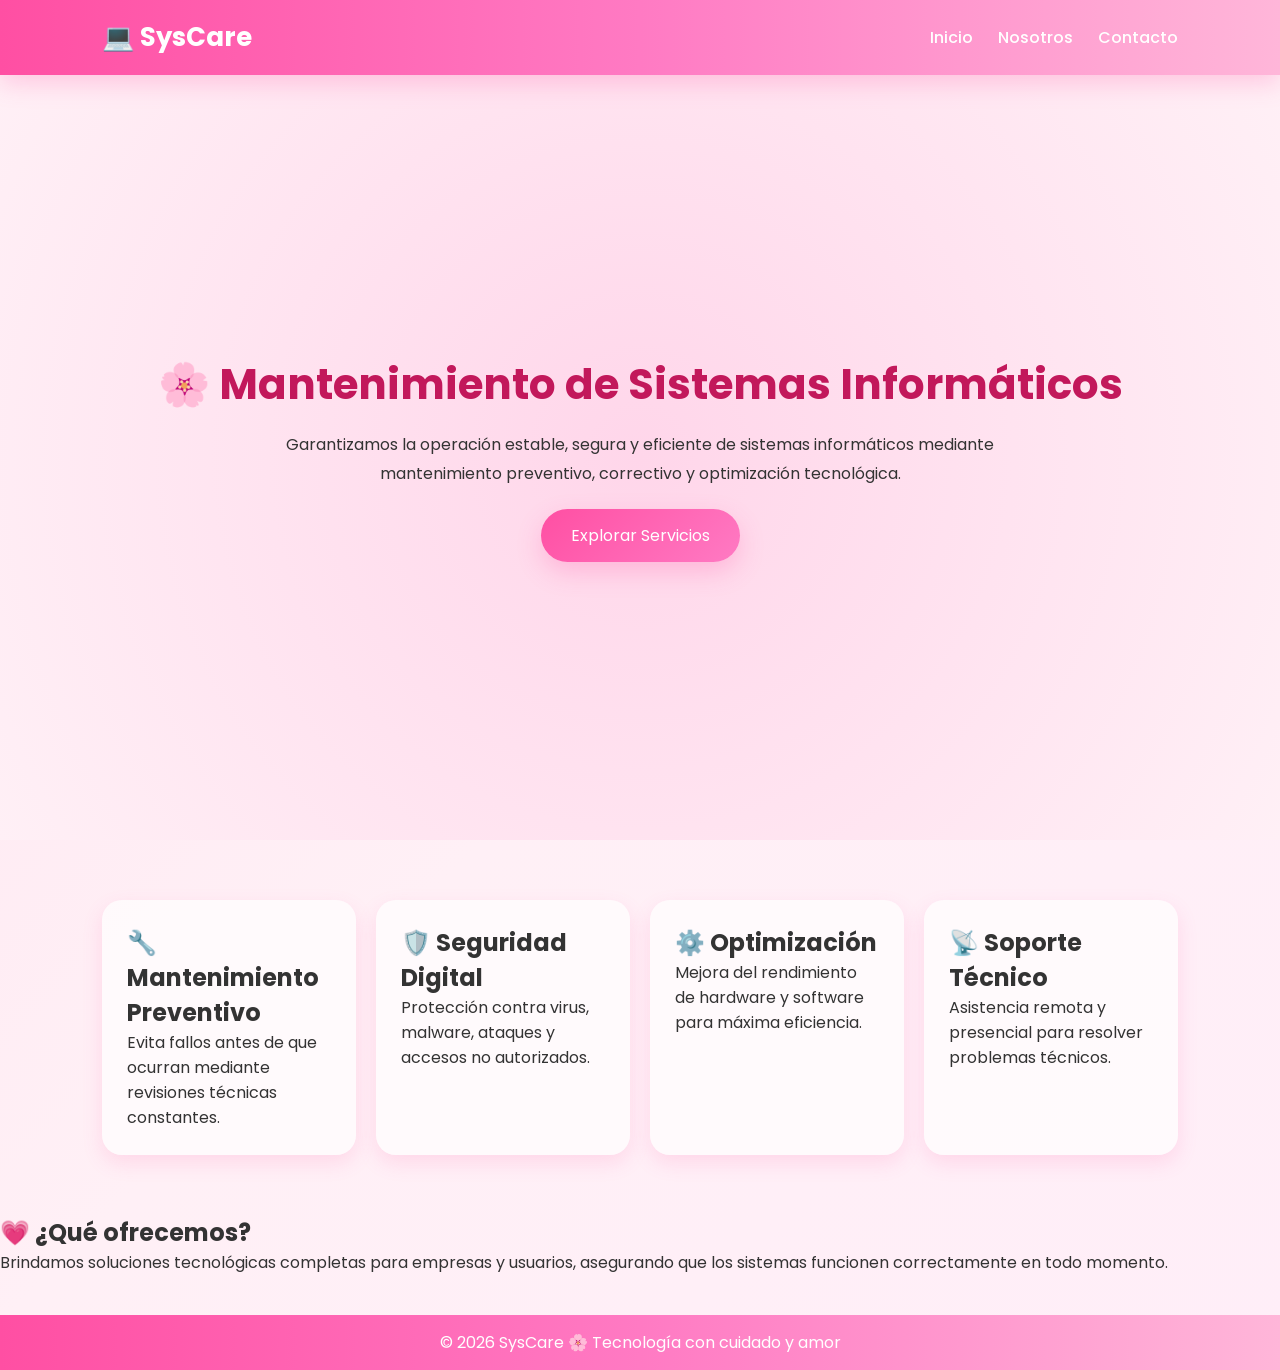
<file: index.html>
<!DOCTYPE html>
<html lang="es">
<head>
<meta charset="UTF-8">
<meta name="viewport" content="width=device-width, initial-scale=1.0">

<title>SysCare | Inicio</title>

<link rel="stylesheet" href="style.css">
<link href="https://fonts.googleapis.com/css2?family=Poppins:wght@300;400;500;600;700&display=swap" rel="stylesheet">
</head>

<body>

<nav class="navbar">

<div class="logo">💻 SysCare</div>

<ul class="menu">
<li><a href="index.html">Inicio</a></li>
<li><a href="about.html">Nosotros</a></li>
<li><a href="contact.html">Contacto</a></li>
</ul>

</nav>

<header class="hero">

<div>

<h1>🌸 Mantenimiento de Sistemas Informáticos</h1>

<p>
Garantizamos la operación estable, segura y eficiente de sistemas informáticos
mediante mantenimiento preventivo, correctivo y optimización tecnológica.
</p>

<a href="about.html" class="btn">Explorar Servicios</a>

</div>

</header>

<section class="cards">

<div class="card">
<h2>🔧 Mantenimiento Preventivo</h2>
<p>Evita fallos antes de que ocurran mediante revisiones técnicas constantes.</p>
</div>

<div class="card">
<h2>🛡️ Seguridad Digital</h2>
<p>Protección contra virus, malware, ataques y accesos no autorizados.</p>
</div>

<div class="card">
<h2>⚙️ Optimización</h2>
<p>Mejora del rendimiento de hardware y software para máxima eficiencia.</p>
</div>

<div class="card">
<h2>📡 Soporte Técnico</h2>
<p>Asistencia remota y presencial para resolver problemas técnicos.</p>
</div>

</section>

<section class="info">

<h2>💗 ¿Qué ofrecemos?</h2>

<p>
Brindamos soluciones tecnológicas completas para empresas y usuarios,
asegurando que los sistemas funcionen correctamente en todo momento.
</p>

</section>

<footer>
<p>© 2026 SysCare 🌸 Tecnología con cuidado y amor</p>
</footer>

</body>
</html>
</file>
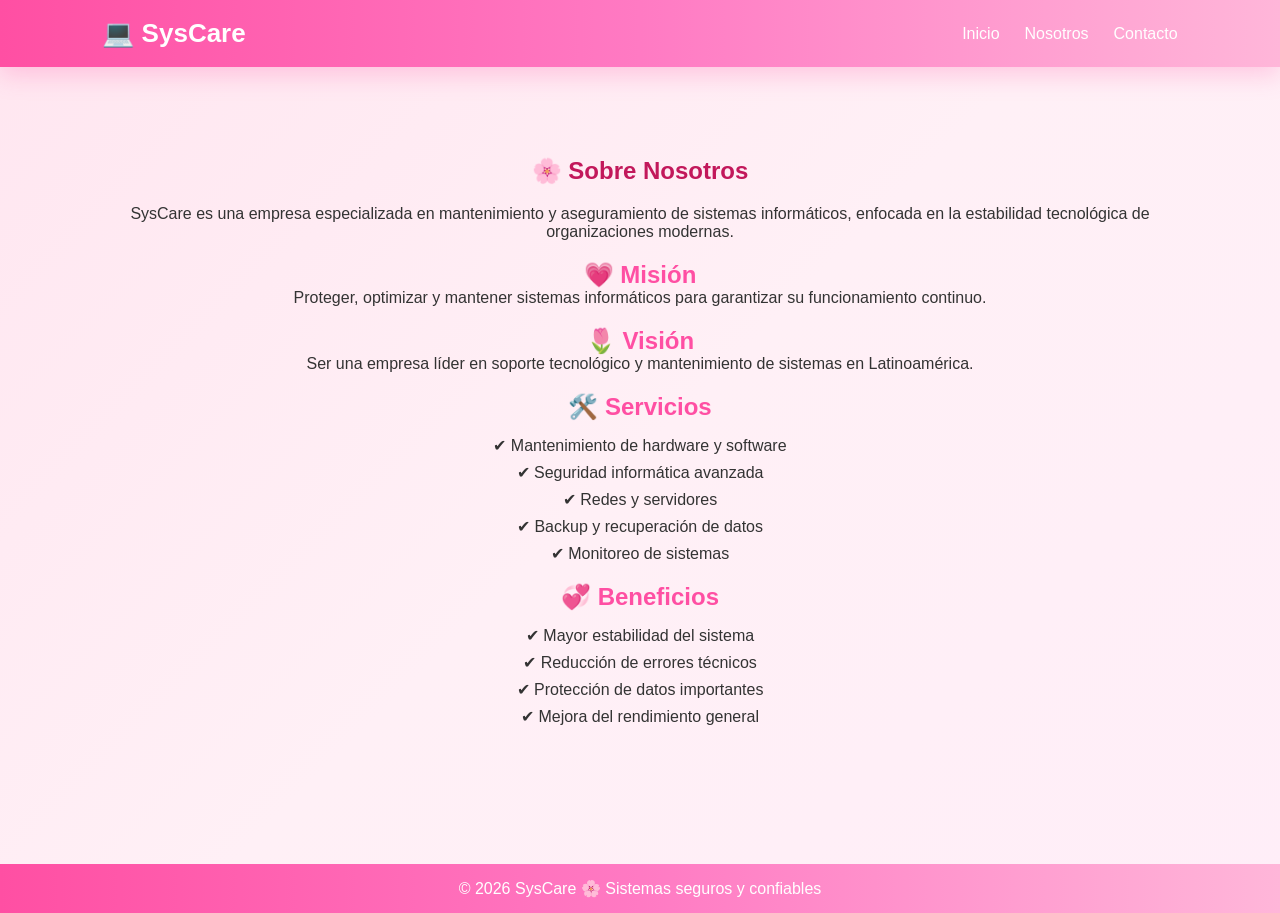
<file: about.html>
<!DOCTYPE html>
<html lang="es">
<head>
<meta charset="UTF-8">
<meta name="viewport" content="width=device-width, initial-scale=1.0">

<title>SysCare | Nosotros</title>

<link rel="stylesheet" href="style.css">
</head>

<body>

<nav class="navbar">


    
<div class="logo">💻 SysCare</div>

<ul class="menu">
<li><a href="index.html">Inicio</a></li>
<li><a href="about.html">Nosotros</a></li>
<li><a href="contact.html">Contacto</a></li>
</ul>

</nav>

<section class="page">

<h1>🌸 Sobre Nosotros</h1>

<p>
SysCare es una empresa especializada en mantenimiento y aseguramiento de sistemas informáticos,
enfocada en la estabilidad tecnológica de organizaciones modernas.
</p>

<h2>💗 Misión</h2>
<p>
Proteger, optimizar y mantener sistemas informáticos para garantizar su funcionamiento continuo.
</p>

<h2>🌷 Visión</h2>
<p>
Ser una empresa líder en soporte tecnológico y mantenimiento de sistemas en Latinoamérica.
</p>

<h2>🛠️ Servicios</h2>

<ul class="list">
<li>✔ Mantenimiento de hardware y software</li>
<li>✔ Seguridad informática avanzada</li>
<li>✔ Redes y servidores</li>
<li>✔ Backup y recuperación de datos</li>
<li>✔ Monitoreo de sistemas</li>
</ul>

<h2>💞 Beneficios</h2>

<ul class="list">
<li>✔ Mayor estabilidad del sistema</li>
<li>✔ Reducción de errores técnicos</li>
<li>✔ Protección de datos importantes</li>
<li>✔ Mejora del rendimiento general</li>
</ul>

</section>

<footer>
<p>© 2026 SysCare 🌸 Sistemas seguros y confiables</p>
</footer>

</body>
</html>
</file>
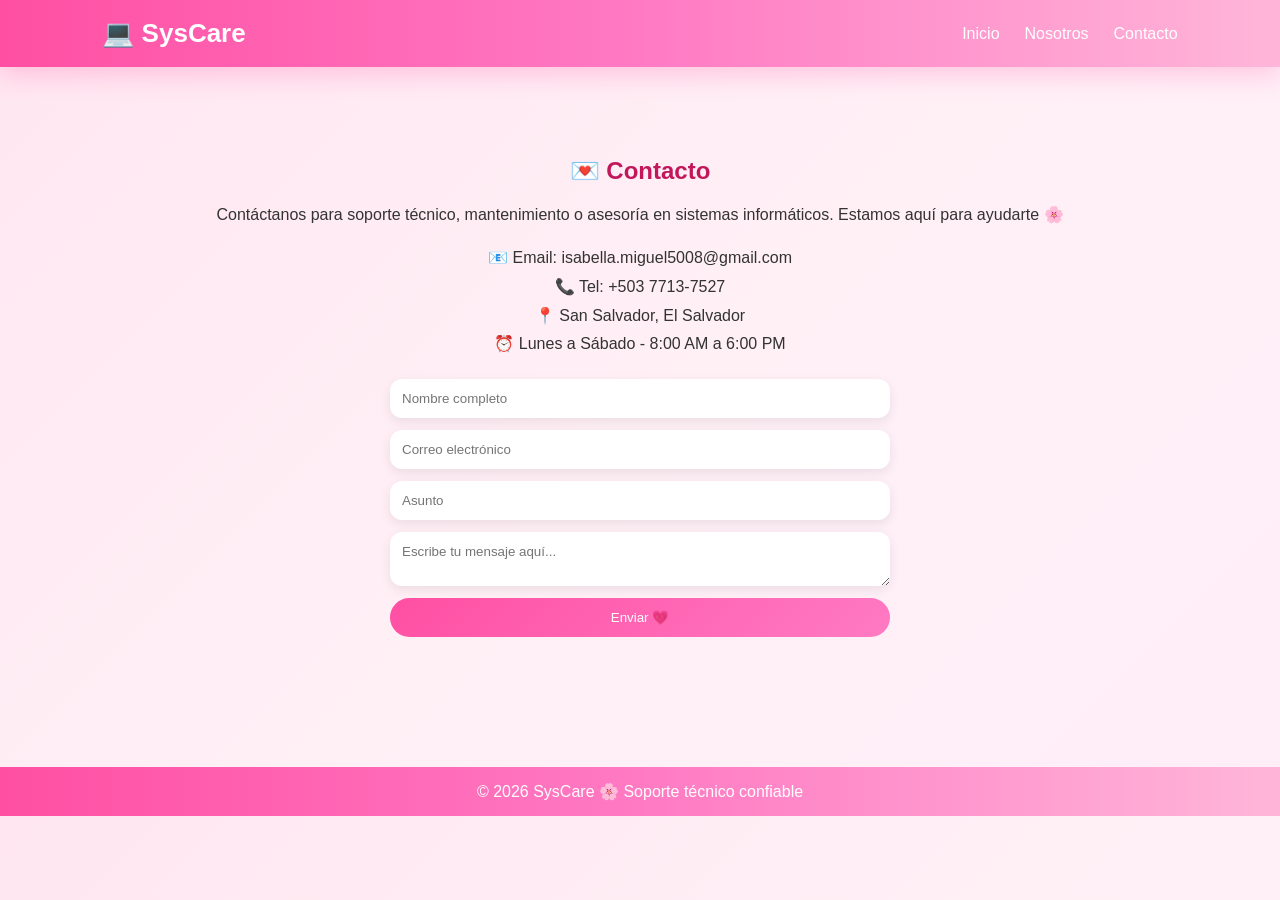
<file: contact.html>
<!DOCTYPE html>
<html lang="es">
<head>
<meta charset="UTF-8">
<meta name="viewport" content="width=device-width, initial-scale=1.0">

<title>SysCare | Contacto</title>

<link rel="stylesheet" href="style.css">
</head>

<body>

<nav class="navbar">

<div class="logo">💻 SysCare</div>

<ul class="menu">
<li><a href="index.html">Inicio</a></li>
<li><a href="about.html">Nosotros</a></li>
<li><a href="contact.html">Contacto</a></li>
</ul>

</nav>

<section class="page">

<h1>💌 Contacto</h1>

<p>
Contáctanos para soporte técnico, mantenimiento o asesoría en sistemas informáticos.
Estamos aquí para ayudarte 🌸
</p>

<div class="contact-info">

<p>📧 Email: isabella.miguel5008@gmail.com</p>
<p>📞 Tel: +503 7713-7527</p>
<p>📍 San Salvador, El Salvador</p>
<p>⏰ Lunes a Sábado - 8:00 AM a 6:00 PM</p>

</div>

<form class="contact-form">

<input type="text" placeholder="Nombre completo">
<input type="email" placeholder="Correo electrónico">
<input type="text" placeholder="Asunto">

<textarea placeholder="Escribe tu mensaje aquí..."></textarea>

<button type="submit">Enviar 💗</button>

</form>

</section>

<footer>
<p>© 2026 SysCare 🌸 Soporte técnico confiable</p>
</footer>

</body>
</html>
</file>
<file: style.css>
*{
margin:0;
padding:0;
box-sizing:border-box;
font-family:'Poppins',sans-serif;
}

body{
background:linear-gradient(135deg,#ffe6f0,#fff0f6,#ffeef8);
color:#333;
}

/* NAVBAR */

.navbar{
background:linear-gradient(90deg,#ff4fa3,#ff7ac3,#ffb6d9);
padding:18px 8%;
display:flex;
justify-content:space-between;
align-items:center;
box-shadow:0 8px 25px rgba(255,79,163,0.25);
position:sticky;
top:0;
}

.logo{
color:white;
font-size:26px;
font-weight:700;
}

/* MENU */

.menu{
list-style:none;
display:flex;
gap:25px;
}

.menu a{
color:white;
text-decoration:none;
font-weight:500;
}

/* HERO */

.hero{
min-height:85vh;
display:flex;
justify-content:center;
align-items:center;
text-align:center;
padding:40px;
background:radial-gradient(circle,#ffd6ea,#fff0f6);
}

.hero h1{
font-size:42px;
color:#c2185b;
margin-bottom:15px;
}

.hero p{
max-width:800px;
margin:auto;
margin-bottom:20px;
line-height:1.8;
}

/* BUTTON */

.btn{
background:linear-gradient(135deg,#ff4fa3,#ff7ac3);
color:white;
padding:14px 30px;
border-radius:50px;
text-decoration:none;
display:inline-block;
box-shadow:0 10px 25px rgba(255,79,163,0.25);
}

/* CARDS */

.cards{
display:grid;
grid-template-columns:repeat(auto-fit,minmax(250px,1fr));
gap:20px;
padding:60px 8%;
}

.card{
background:rgba(255,255,255,0.7);
padding:25px;
border-radius:20px;
box-shadow:0 8px 20px rgba(255,79,163,0.15);
transition:0.3s;
}

.card:hover{
transform:translateY(-8px);
}

/* PAGE */

.page{
padding:90px 8%;
text-align:center;
}

.page h1{
color:#c2185b;
margin-bottom:20px;
}

.page h2{
color:#ff4fa3;
margin-top:20px;
}

/* LIST */

.list{
list-style:none;
margin-top:15px;
}

.list li{
margin:8px 0;
}

/* CONTACT */

.contact-info{
margin:20px 0;
line-height:1.8;
}

.contact-form{
max-width:500px;
margin:auto;
display:flex;
flex-direction:column;
gap:12px;
}

.contact-form input,
.contact-form textarea{
padding:12px;
border:none;
border-radius:12px;
background:white;
box-shadow:0 4px 12px rgba(0,0,0,0.08);
}

.contact-form button{
background:linear-gradient(135deg,#ff4fa3,#ff7ac3);
color:white;
border:none;
padding:12px;
border-radius:50px;
cursor:pointer;
}

/* FOOTER */

footer{
background:linear-gradient(90deg,#ff4fa3,#ff7ac3,#ffb6d9);
color:white;
text-align:center;
padding:15px;
margin-top:40px;
}
</file>
